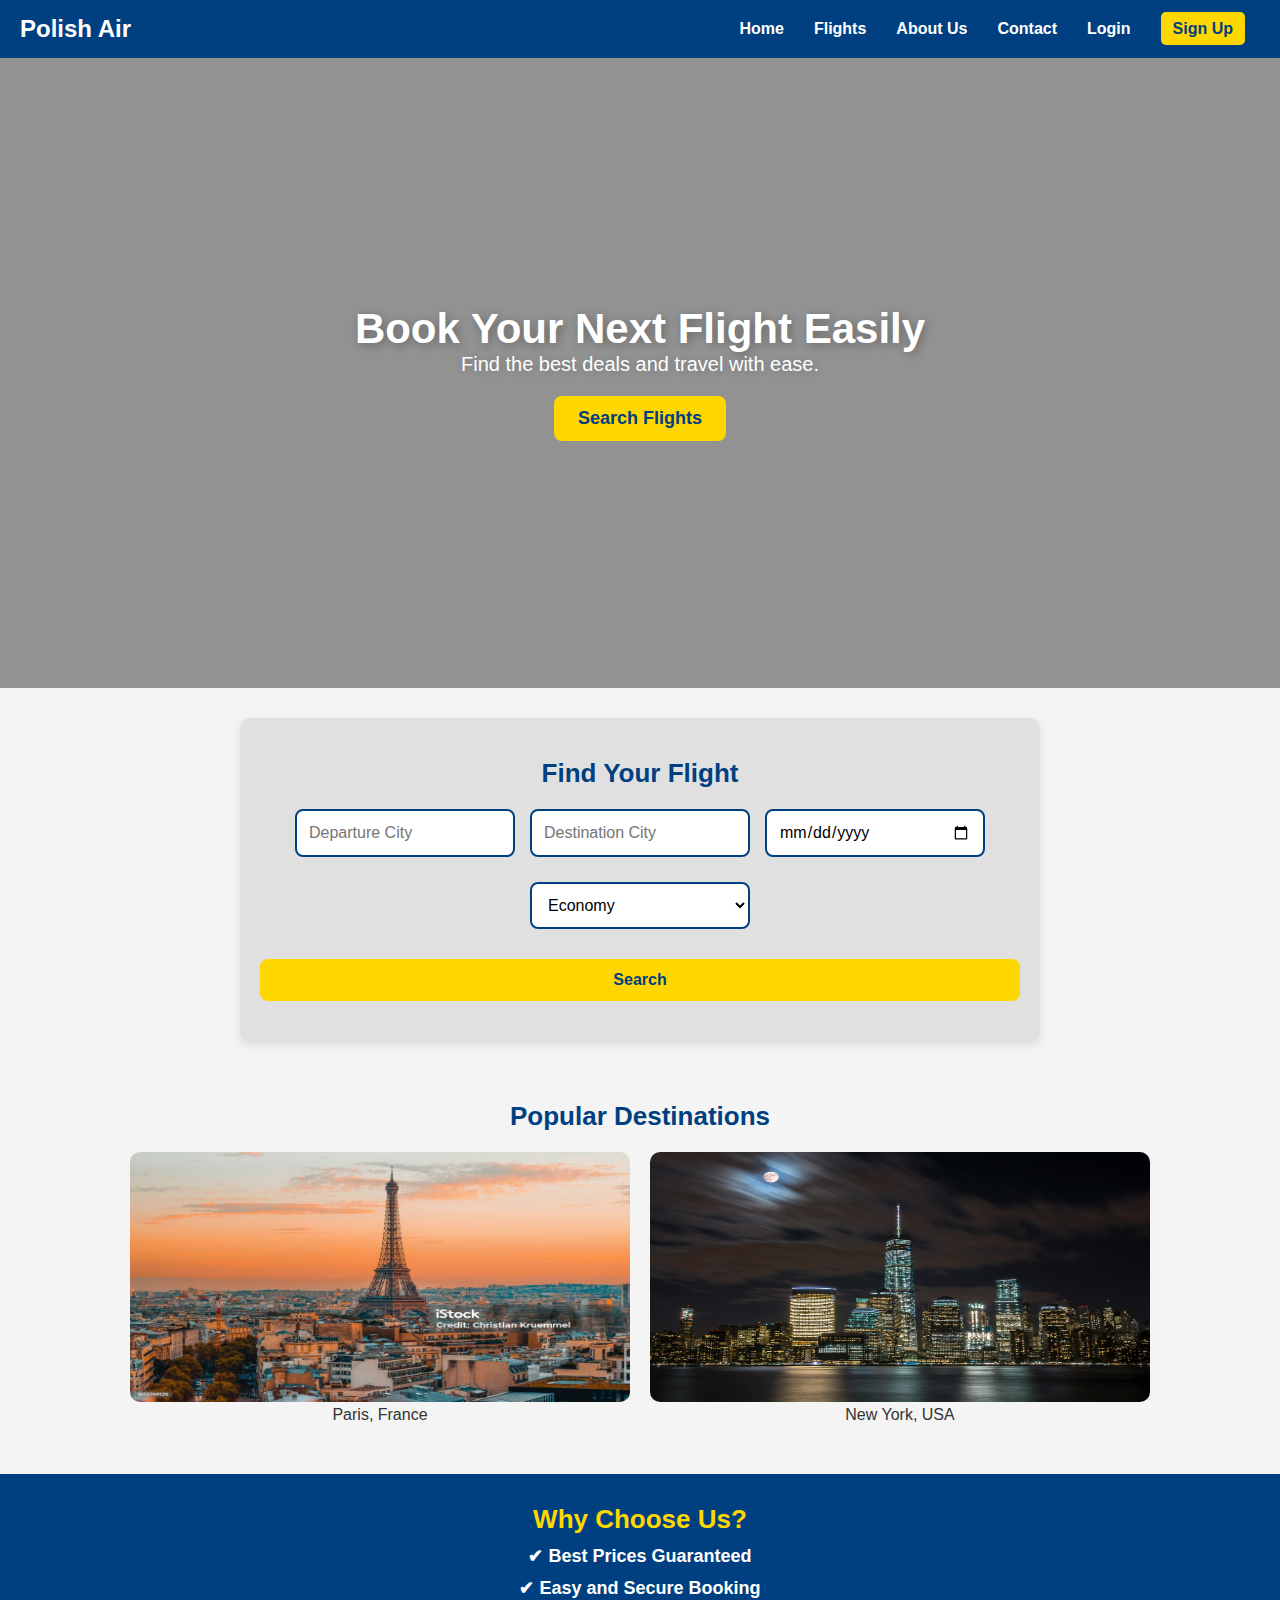
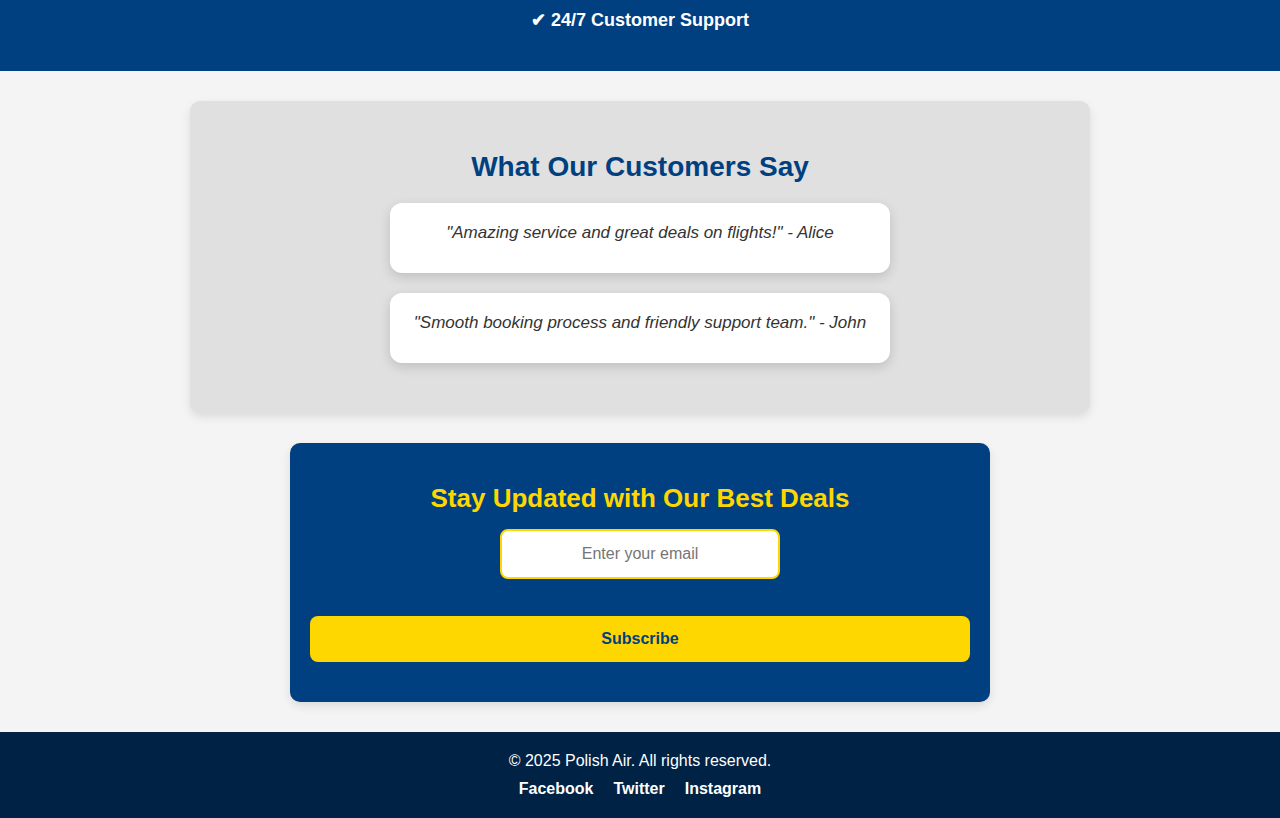
<file: index.html>
<!DOCTYPE html>
<html lang="en">
<head>
    <meta charset="UTF-8">
    <meta name="viewport" content="width=device-width, initial-scale=1.0">
    <title>Airline Booking</title>
    <link rel="stylesheet" href="style.css">
</head>
<body>

    <!-- Navigation Bar -->
    <header>
        <nav>
            <div class="logo">Polish Air</div>
            <ul class="nav-links">
                <li><a href="index.html">Home</a></li>
                <li><a href="#">Flights</a></li>
                <li><a href="#">About Us</a></li>
                <li><a href="contact.html" class="active">Contact</a></li>
                <li><a href="#">Login</a></li>
                <li><a href="register.html" class="btn">Sign Up</a></li>
            </ul>
        </nav>
    </header>
    
    <!-- Hero Section -->
    <section class="hero">
        <h1>Book Your Next Flight Easily</h1>
        <p>Find the best deals and travel with ease.</p>
        <a href="#flights" class="btn">Search Flights</a>
    </section>
    
    <!-- Flight Search Form -->
    <section id="flights" class="search-section">
        <h2>Find Your Flight</h2>
        <form action="#" method="GET">
            <input type="text" placeholder="Departure City" required>
            <input type="text" placeholder="Destination City" required>
            <input type="date" required>
            <select required>
                <option value="economy">Economy</option>
                <option value="business">Business</option>
                <option value="first">First Class</option>
            </select>
            <button type="submit" class="btn">Search</button>
        </form>
    </section>
    
    <!-- Featured Destinations -->
    <section class="featured-destinations">
        <h2>Popular Destinations</h2>
        <div class="destinations">
            <div class="destination">
                <img src="images/paris.jpg" alt="Paris">
                <p>Paris, France</p>
            </div>
            <div class="destination">
                <img src="images/newyork.jpg" alt="New York">
                <p>New York, USA</p>
            </div>
        </div>
    </section>
    
    <!-- Why Choose Us Section -->
    <section class="why-choose-us">
        <h2>Why Choose Us?</h2>
        <ul>
            <li>✔ Best Prices Guaranteed</li>
            <li>✔ Easy and Secure Booking</li>
            <li>✔ 24/7 Customer Support</li>
        </ul>
    </section>
    
    <!-- Customer Reviews -->
    <section class="customer-reviews">
        <h2>What Our Customers Say</h2>
        <div class="review">
            <p>"Amazing service and great deals on flights!" - Alice</p>
        </div>
        <div class="review">
            <p>"Smooth booking process and friendly support team." - John</p>
        </div>
    </section>
    
    <!-- Newsletter Signup -->
    <section class="newsletter">
        <h2>Stay Updated with Our Best Deals</h2>
        <form>
            <input type="email" placeholder="Enter your email" required>
            <button type="submit" class="btn">Subscribe</button>
        </form>
    </section>
    
    <!-- Footer -->
    <footer>
        <div class="footer-content">
            <p>&copy; 2025 Polish Air. All rights reserved.</p>
            <ul class="social-links">
                <li><a href="#">Facebook</a></li>
                <li><a href="#">Twitter</a></li>
                <li><a href="#">Instagram</a></li>
            </ul>
        </div>
    </footer>

</body>
</html>
</file>
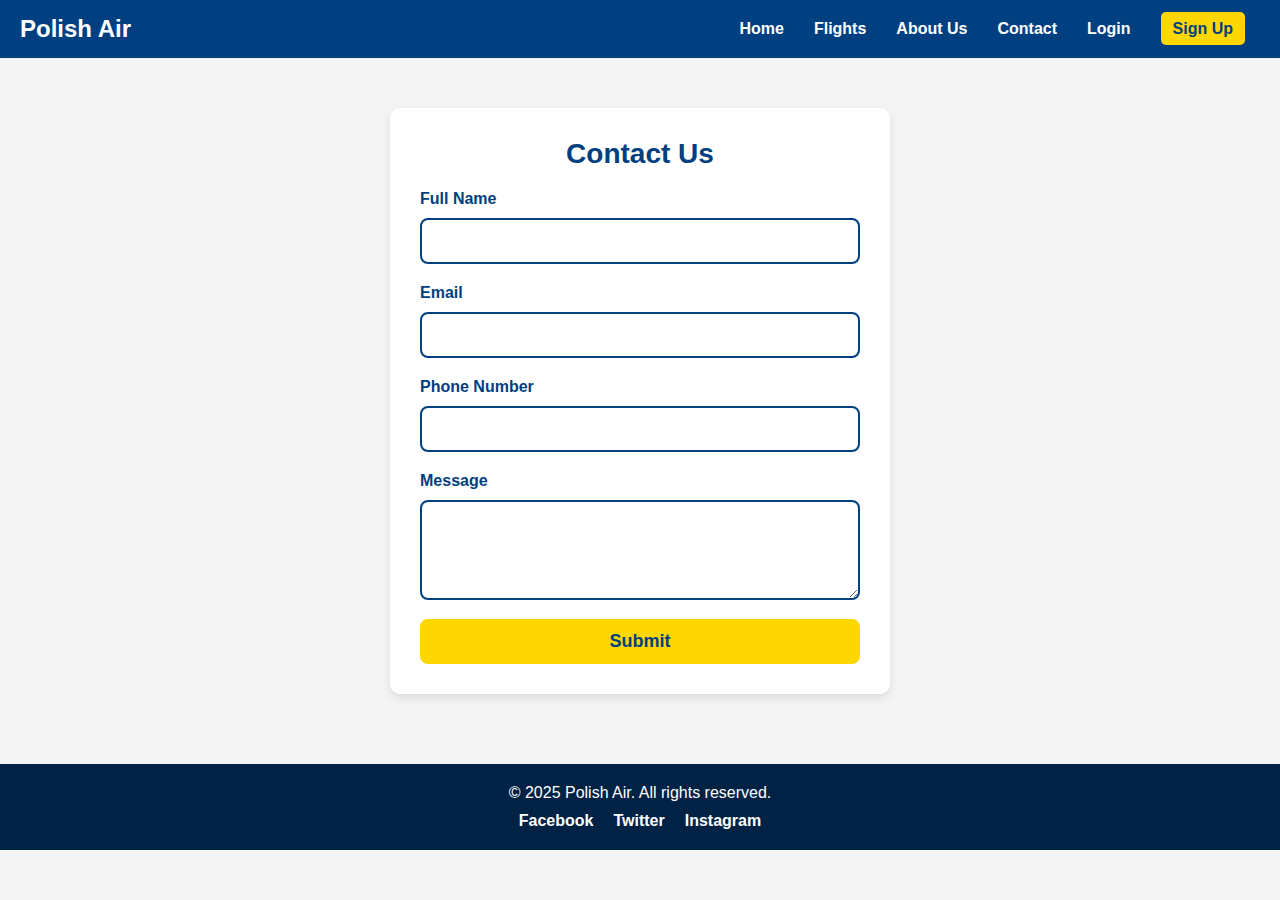
<file: contact.html>
<!DOCTYPE html>
<html lang="en">
<head>
    <meta charset="UTF-8">
    <meta name="viewport" content="width=device-width, initial-scale=1.0">
    <link rel="stylesheet" href="style.css">
    <title>Contact Us</title>
</head>
<body>

    <!-- Navigation Bar -->
    <header>
        <nav>
            <div class="logo">Polish Air</div>
            <ul class="nav-links">
                <li><a href="index.html">Home</a></li>
                <li><a href="#">Flights</a></li>
                <li><a href="#">About Us</a></li>
                <li><a href="contact.html" class="active">Contact</a></li>
                <li><a href="#">Login</a></li>
                <li><a href="register.html" class="btn">Sign Up</a></li>
            </ul>
        </nav>
    </header>

    <!-- Contact Section -->
    <section class="contact-section">
        <div class="container">
            <h2>Contact Us</h2>
            <form action="#" method="POST">
                <label for="name">Full Name</label>
                <input type="text" id="name" name="name" required>
                
                <label for="email">Email</label>
                <input type="email" id="email" name="email" required>
                
                <label for="phone">Phone Number</label>
                <input type="tel" id="phone" name="phone" required>
                
                <label for="message">Message</label>
                <textarea id="message" name="message" rows="4" required></textarea>
                
                <button type="submit">Submit</button>
            </form>
        </div>
    </section>

    <!-- Footer -->
    <footer>
        <div class="footer-content">
            <p>&copy; 2025 Polish Air. All rights reserved.</p>
            <ul class="social-links">
                <li><a href="#">Facebook</a></li>
                <li><a href="#">Twitter</a></li>
                <li><a href="#">Instagram</a></li>
            </ul>
        </div>
    </footer>

</body>
</html>
</file>
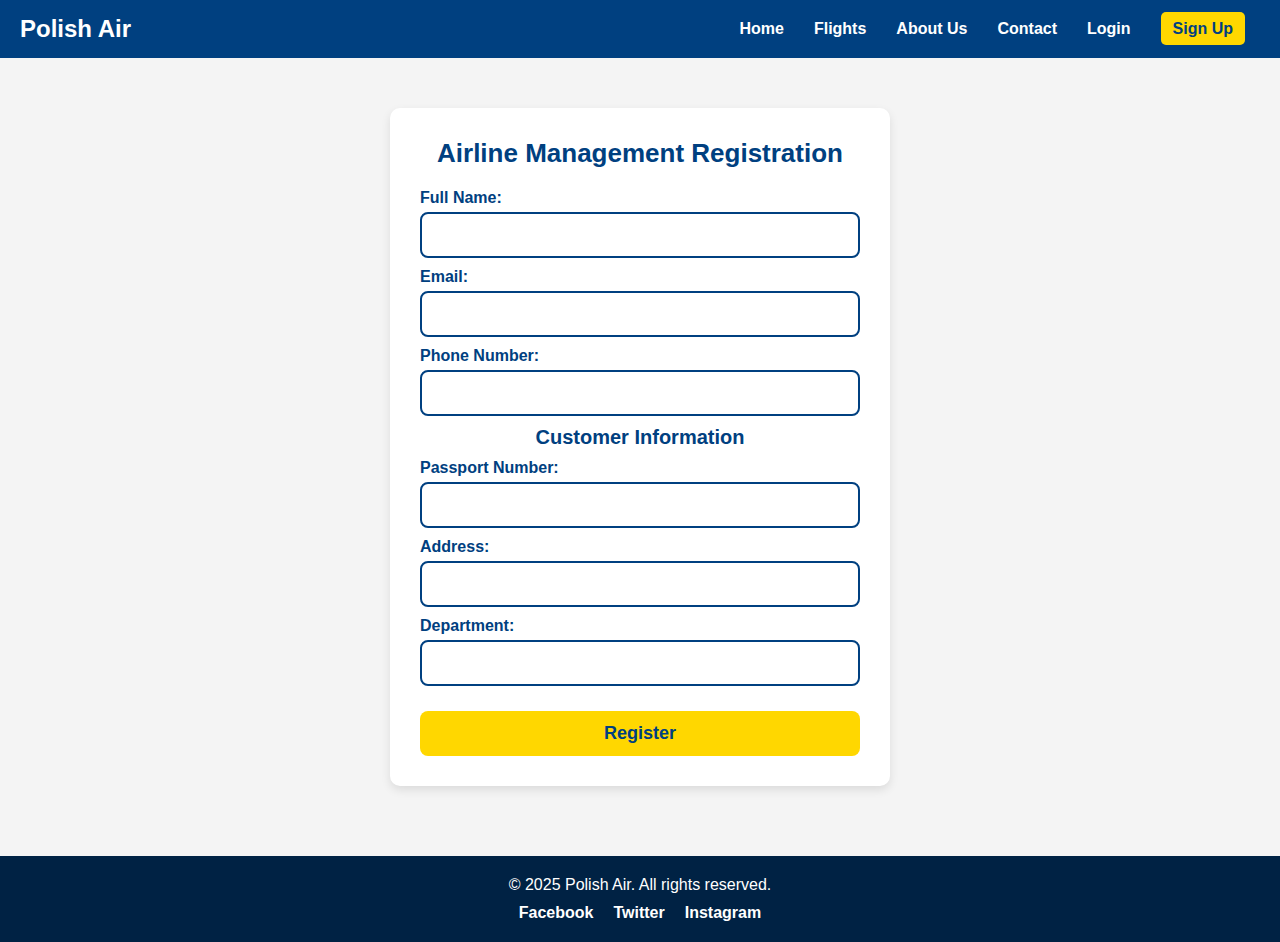
<file: register.html>
<!DOCTYPE html>
<html lang="en">
<head>
    <meta charset="UTF-8">
    <meta name="viewport" content="width=device-width, initial-scale=1.0">
    <title>Airline Management Registration</title>
    <link rel="stylesheet" href="style.css">
</head>
<body>

    <!-- Navigation Bar -->
    <header>
        <nav>
            <div class="logo">Polish Air</div>
            <ul class="nav-links">
                <li><a href="index.html">Home</a></li>
                <li><a href="#">Flights</a></li>
                <li><a href="#">About Us</a></li>
                <li><a href="contact.html" class="active">Contact</a></li>
                <li><a href="#">Login</a></li>
                <li><a href="register.html" class="btn">Sign Up</a></li>
            </ul>
        </nav>
    </header>

    <!-- Registration Section -->
    <section class="registration-section">
        <div class="container">
            <h2>Airline Management Registration</h2>
            <form action="process_registration.php" method="POST">
                
                <label for="full_name">Full Name:</label>
                <input type="text" id="full_name" name="full_name" required>

                <label for="email">Email:</label>
                <input type="email" id="email" name="email" required>

                <label for="phone">Phone Number:</label>
                <input type="text" id="phone" name="phone" required>

                <!-- Customer Information -->
                <div id="customer_fields">
                    <h3>Customer Information</h3>
                    <label for="passport_number">Passport Number:</label>
                    <input type="text" id="passport_number" name="passport_number">

                    <label for="address">Address:</label>
                    <input type="text" id="address" name="address">
                </div>

                <label for="department">Department:</label>
                <input type="text" id="department" name="department">

                <button type="submit">Register</button>
            </form>
        </div>
    </section>

    <!-- Footer -->
    <footer>
        <div class="footer-content">
            <p>&copy; 2025 Polish Air. All rights reserved.</p>
            <ul class="social-links">
                <li><a href="#">Facebook</a></li>
                <li><a href="#">Twitter</a></li>
                <li><a href="#">Instagram</a></li>
            </ul>
        </div>
    </footer>

</body>
</html>
</file>
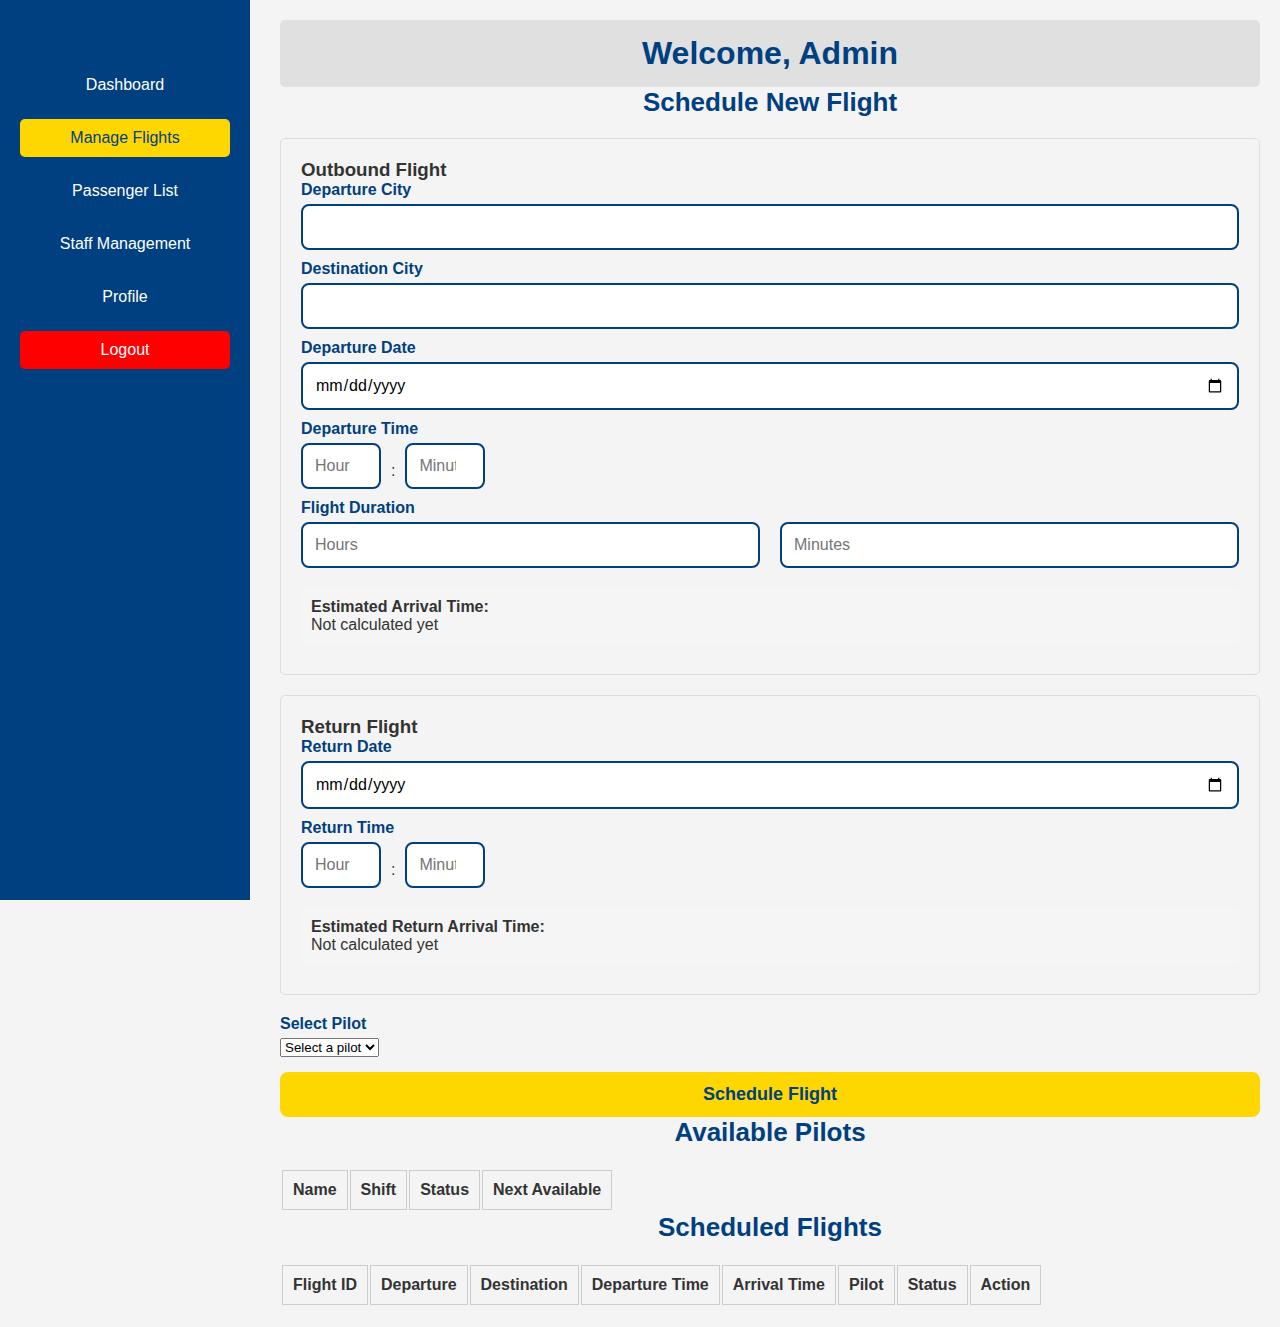
<file: staffdashboard/manageflights.html>
<!DOCTYPE html>
<html lang="en">
<head>
    <meta charset="UTF-8">
    <meta name="viewport" content="width=device-width, initial-scale=1.0">
    <title>Flight Management | Airline Dashboard</title>
    <link rel="stylesheet" href="../style.css">
    <link rel="stylesheet" href="staff.css">
    <style>
        .time-input-group {
            display: flex;
            gap: 10px;
            align-items: center;
        }
        .time-input-group input[type="number"] {
            width: 80px;
        }
        .flight-section {
            border: 1px solid #ddd;
            padding: 20px;
            margin-bottom: 20px;
            border-radius: 5px;
        }
        .flight-section h3 {
            margin-top: 0;
            color: #333;
        }
        .estimated-time {
            background-color: #f5f5f5;
            padding: 10px;
            margin: 10px 0;
            border-radius: 4px;
        }
        .duration-group {
            display: flex;
            gap: 20px;
            align-items: center;
        }
        .duration-group .form-group {
            flex: 1;
        }
    </style>
</head>
<body>

    <!-- Sidebar Navigation -->
    <div class="sidebar">
        <h2>Staff Dashboard</h2>
        <ul>
            <li><a href="staff.html">Dashboard</a></li>
            <li><a href="manageflights.html" class="active">Manage Flights</a></li>
            <li><a href="#">Passenger List</a></li>
            <li><a href="staffm.html">Staff Management</a></li>
            <li><a href="staffprofile.html">Profile</a></li>
            <li><a href="#" class="logout">Logout</a></li>
        </ul> 
    </div>

    <!-- Main Content -->
    <div class="main-content">
        <header>
            <h1>Flight Management</h1>
        </header>

        <!-- Add New Flight Section -->
        <section class="flight-management">
            <h2>Schedule New Flight</h2>
            <form id="addFlightForm">
                <!-- Outbound Flight Section -->
                <div class="flight-section">
                    <h3>Outbound Flight</h3>
                    <div class="form-group">
                        <label for="departureCity">Departure City</label>
                        <input type="text" id="departureCity" required>
                    </div>

                    <div class="form-group">
                        <label for="destinationCity">Destination City</label>
                        <input type="text" id="destinationCity" required>
                    </div>

                    <div class="form-group">
                        <label for="departureDate">Departure Date</label>
                        <input type="date" id="departureDate" required 
                               min="2024-01-01" 
                               max="2025-12-31">
                    </div>

                    <div class="form-group">
                        <label for="departureTime">Departure Time</label>
                        <div class="time-input-group">
                            <input type="number" id="departureHour" required 
                                   min="0" max="23" placeholder="Hour"
                                   oninput="this.value = this.value.replace(/[^0-9]/g, '').slice(0, 2)">
                            <span>:</span>
                            <input type="number" id="departureMinute" required 
                                   min="0" max="59" placeholder="Minute"
                                   oninput="this.value = this.value.replace(/[^0-9]/g, '').slice(0, 2)">
                        </div>
                    </div>

                    <div class="form-group">
                        <label>Flight Duration</label>
                        <div class="duration-group">
                            <div class="form-group">
                                <input type="number" id="durationHour" required 
                                       min="0" max="24" placeholder="Hours"
                                       oninput="this.value = this.value.replace(/[^0-9]/g, '').slice(0, 2)">
                            </div>
                            <div class="form-group">
                                <input type="number" id="durationMinute" required 
                                       min="0" max="59" placeholder="Minutes"
                                       oninput="this.value = this.value.replace(/[^0-9]/g, '').slice(0, 2)">
                            </div>
                        </div>
                    </div>

                    <div class="estimated-time">
                        <strong>Estimated Arrival Time:</strong>
                        <div id="estimatedArrivalTime">Not calculated yet</div>
                    </div>
                </div>

                <!-- Return Flight Section -->
                <div class="flight-section">
                    <h3>Return Flight</h3>
                    <div class="form-group">
                        <label for="returnDate">Return Date</label>
                        <input type="date" id="returnDate" required 
                               min="2024-01-01" 
                               max="2025-12-31">
                    </div>

                    <div class="form-group">
                        <label for="returnTime">Return Time</label>
                        <div class="time-input-group">
                            <input type="number" id="returnHour" required 
                                   min="0" max="23" placeholder="Hour"
                                   oninput="this.value = this.value.replace(/[^0-9]/g, '').slice(0, 2)">
                            <span>:</span>
                            <input type="number" id="returnMinute" required 
                                   min="0" max="59" placeholder="Minute"
                                   oninput="this.value = this.value.replace(/[^0-9]/g, '').slice(0, 2)">
                        </div>
                    </div>

                    <div class="estimated-time">
                        <strong>Estimated Return Arrival Time:</strong>
                        <div id="estimatedReturnArrivalTime">Not calculated yet</div>
                    </div>
                </div>

                <div class="form-group">
                    <label for="pilotSelect">Select Pilot</label>
                    <select id="pilotSelect" required>
                        <option value="">Select a pilot</option>
                        <!-- Pilots will be populated here -->
                    </select>
                </div>

                <button type="submit">Schedule Flight</button>
            </form>

            <!-- Available Pilots Section -->
            <h2>Available Pilots</h2>
            <table id="availablePilotsTable">
                <thead>
                    <tr>
                        <th>Name</th>
                        <th>Shift</th>
                        <th>Status</th>
                        <th>Next Available</th>
                    </tr>
                </thead>
                <tbody>
                    <!-- Available pilots will be listed here -->
                </tbody>
            </table>

            <!-- Scheduled Flights Section -->
            <h2>Scheduled Flights</h2>
            <table id="scheduledFlightsTable">
                <thead>
                    <tr>
                        <th>Flight ID</th>
                        <th>Departure</th>
                        <th>Destination</th>
                        <th>Departure Time</th>
                        <th>Arrival Time</th>
                        <th>Pilot</th>
                        <th>Status</th>
                        <th>Action</th>
                    </tr>
                </thead>
                <tbody>
                    <!-- Scheduled flights will be listed here -->
                </tbody>
            </table>
        </section>
    </div>

    <script src="../staffdashboard/js/auth.js"></script>
    <script src="../staffdashboard/js/manageflights.js"></script>

</body>
</html>
</file>
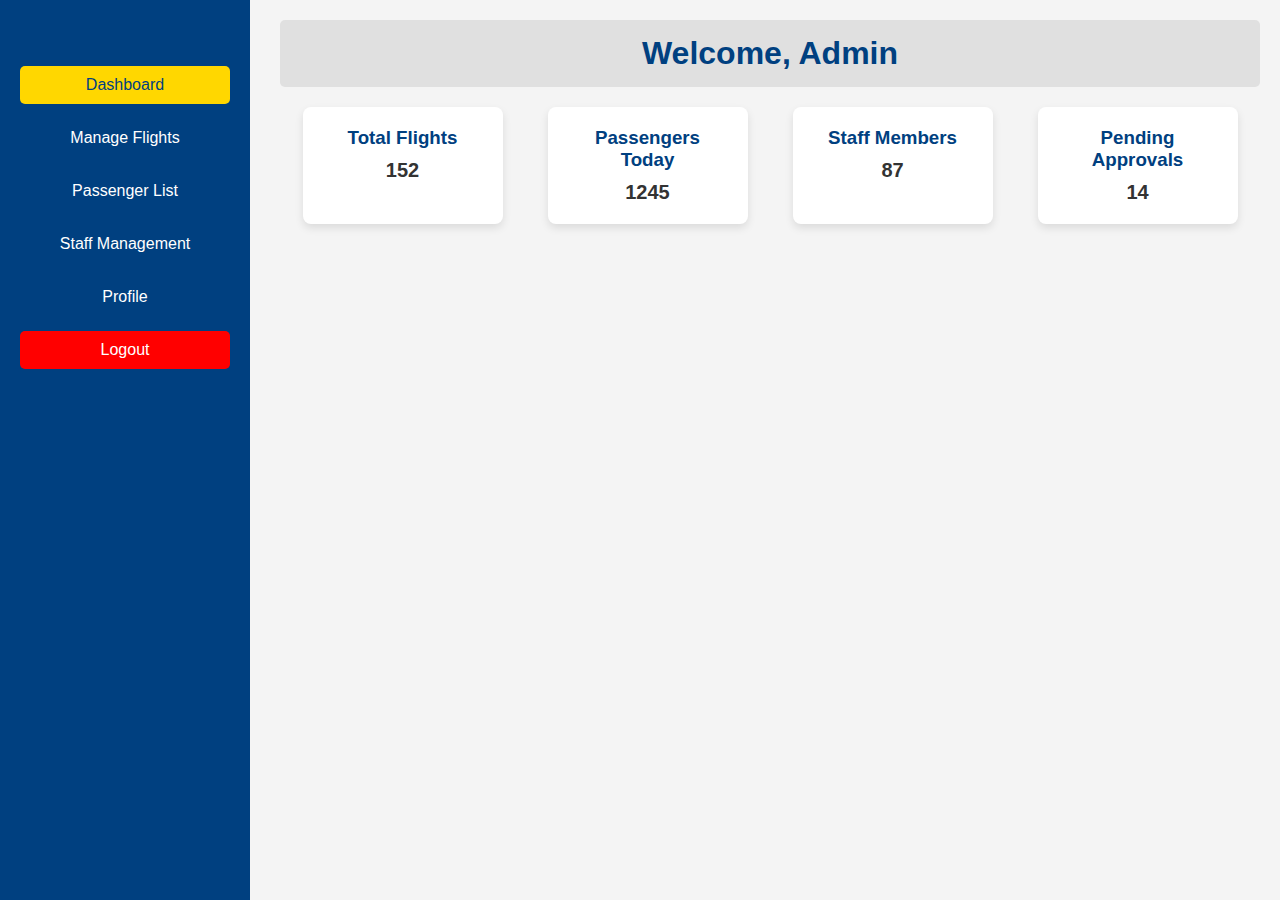
<file: staffdashboard/staff.html>
<!DOCTYPE html>
<html lang="en">
<head>
    <meta charset="UTF-8">
    <meta name="viewport" content="width=device-width, initial-scale=1.0">
    <title>Staff Dashboard | Airline Management</title>
    <link rel="stylesheet" href="../style.css"> <!-- Main Styles -->
    <link rel="stylesheet" href="staff.css"> <!-- Dashboard Styles -->
</head>
<body>

    <!-- Sidebar Navigation -->
    <div class="sidebar">
        <h2>Staff Dashboard</h2>
        <ul>
            <li><a href="staff.html" class="active">Dashboard</a></li>
            <li><a href="manageflights.html">Manage Flights</a></li>
            <li><a href="#">Passenger List</a></li>
            <li><a href="staffm.html">Staff Management</a></li>
            <li><a href="staffprofile.html">Profile</a></li>
            <li><a href="#" class="logout">Logout</a></li>
        </ul>
    </div>

    <!-- Main Content Area -->
    <div class="main-content">
        <header>
            <h1>Welcome, Staff Member</h1>
        </header>
        
        <section class="dashboard-cards">
            <div class="card">
                <h3>Total Flights</h3>
                <p>152</p>
            </div>
            <div class="card">
                <h3>Passengers Today</h3>
                <p>1,245</p>
            </div>
            <div class="card">
                <h3>Staff Members</h3>
                <p>87</p>
            </div>
            <div class="card">
                <h3>Pending Approvals</h3>
                <p>14</p>
            </div>
        </section>
    </div>

    <script src="../staffdashboard/js/staffdashboard.js"></script>
    <script src="../staffdashboard/js/auth.js"></script>

</body>
</html>
</file>
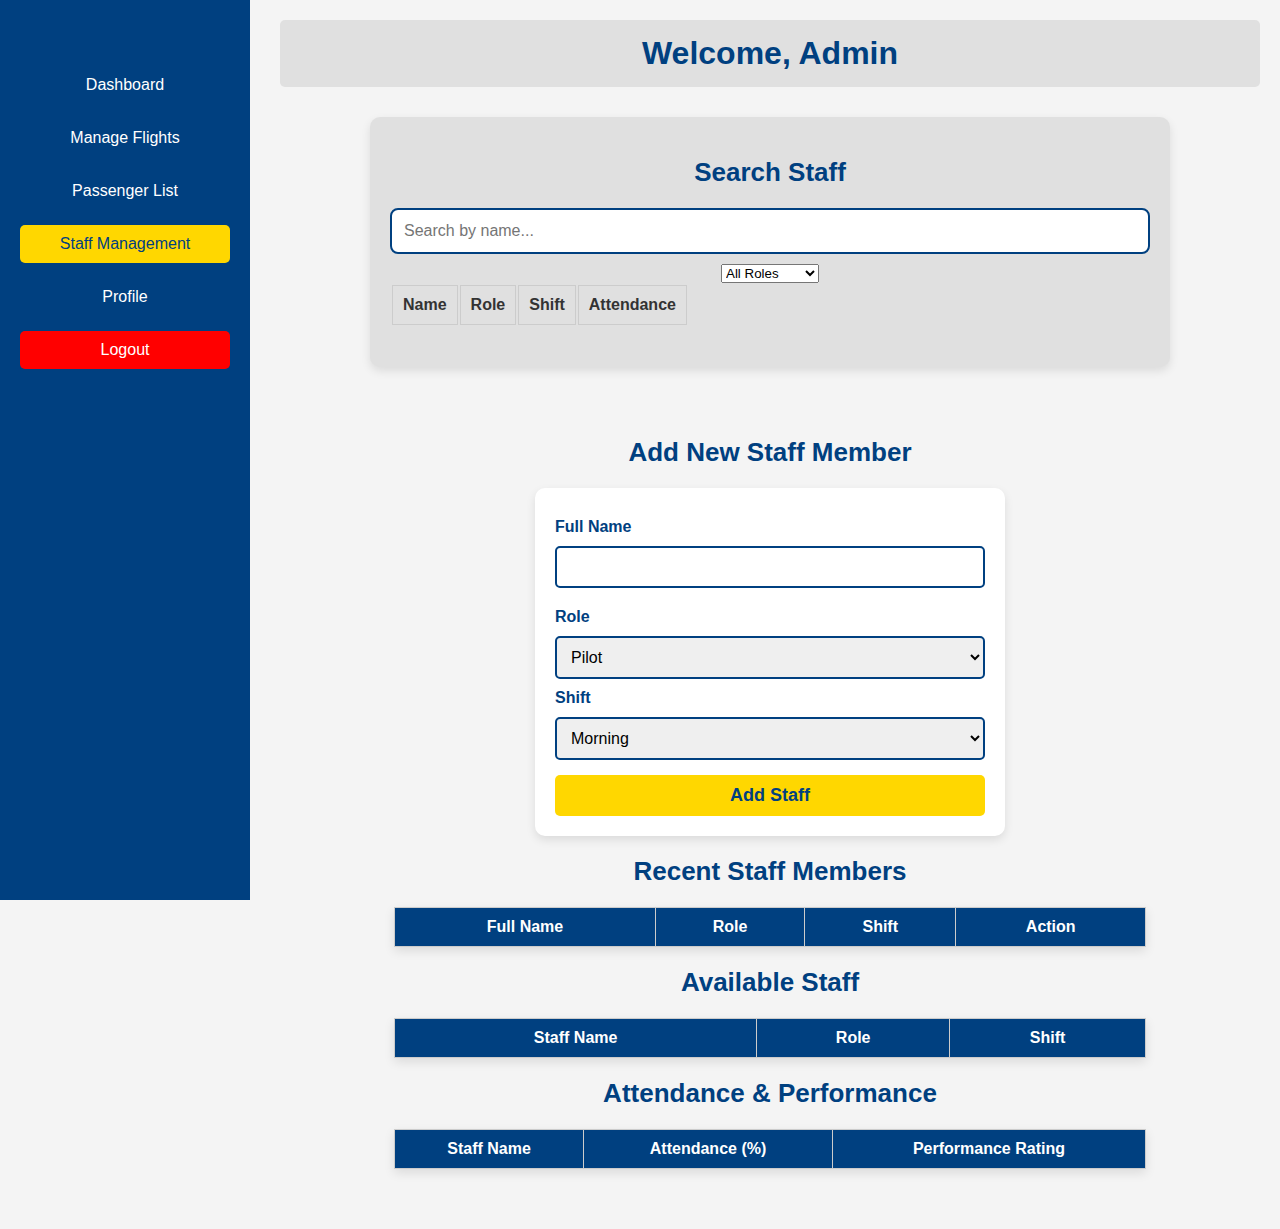
<file: staffdashboard/staffm.html>
<!DOCTYPE html>
<html lang="en">
<head>
    <meta charset="UTF-8">
    <meta name="viewport" content="width=device-width, initial-scale=1.0">
    <title>Staff & Crew Management | Airline Dashboard</title>
    <link rel="stylesheet" href="../style.css">
    <link rel="stylesheet" href="staff.css">
</head>
<body>

    <!-- Sidebar Navigation -->
    <div class="sidebar">
        <h2>Staff Dashboard</h2>
        <ul>
            <li><a href="staff.html">Dashboard</a></li>
            <li><a href="manageflights.html">Manage Flights</a></li>
            <li><a href="#">Passenger List</a></li>
            <li><a href="staffm.html" class="active">Staff Management</a></li>
            <li><a href="staffprofile.html">Profile</a></li>
            <li><a href="#" class="logout">Logout</a></li>
        </ul> 
    </div>

    <!-- Main Content -->
    <div class="main-content">
        <header>
            <h1>Staff & Crew Management</h1>
        </header>

        <!-- Search Section -->
        <section class="search-section">
            <h2>Search Staff</h2>
            <div class="search-container">
                <input type="text" id="staffSearch" placeholder="Search by name...">
                <select id="roleFilter">
                    <option value="all">All Roles</option>
                    <option value="Pilot">Pilot</option>
                    <option value="Cabin Crew">Cabin Crew</option>
                    <option value="Ground Staff">Ground Staff</option>
                    <option value="Technician">Technician</option>
                </select>
            </div>
            <table id="searchResults">
                <thead>
                    <tr>
                        <th>Name</th>
                        <th>Role</th>
                        <th>Shift</th>
                        <th>Attendance</th>
                    </tr>
                </thead>
                <tbody>
                    <!-- Search results will be displayed here -->
                </tbody>
            </table>
        </section>

        <!-- Add New Staff Member -->
        <section class="staff-management">
            <h2>Add New Staff Member</h2>
            <form id="addStaffForm">
                <label for="staffName">Full Name</label>
                <input type="text" id="staffName" required>

                <label for="staffRole">Role</label>
                <select id="staffRole" required>
                    <option value="Pilot">Pilot</option>
                    <option value="Cabin Crew">Cabin Crew</option>
                    <option value="Ground Staff">Ground Staff</option>
                    <option value="Technician">Technician</option>
                </select>

                <label for="staffShift">Shift</label>
                <select id="staffShift" required>
                    <option value="Morning">Morning</option>
                    <option value="Afternoon">Afternoon</option>
                    <option value="Night">Night</option>
                </select>

                <button type="submit">Add Staff</button>
            </form>

            <!-- Staff List Table -->
            <h2>Recent Staff Members</h2>
            <table id="staffTable">
                <thead>
                    <tr>
                        <th>Full Name</th>
                        <th>Role</th>
                        <th>Shift</th>
                        <th>Action</th>
                    </tr>
                </thead>
                <tbody>
                    <!-- New Staff Members will be added here -->
                </tbody>
            </table>

            <!-- Available Staff Section -->
            <h2>Available Staff</h2>
            <table id="availableStaffTable">
                <thead>
                    <tr>
                        <th>Staff Name</th>
                        <th>Role</th>
                        <th>Shift</th>
                    </tr>
                </thead>
                <tbody>
                    <!-- Available Staff Members will be listed here -->
                </tbody>
            </table>

            <!-- Attendance & Performance Section -->
            <h2>Attendance & Performance</h2>
            <table id="attendanceTable">
                <thead>
                    <tr>
                        <th>Staff Name</th>
                        <th>Attendance (%)</th>
                        <th>Performance Rating</th>
                    </tr>
                </thead>
                <tbody>
                    <!-- Attendance Data Added Dynamically -->
                </tbody>
            </table>
        </section>
    </div>

    <script src="../staffdashboard/js/auth.js"></script>
    <script src="../staffdashboard/js/staffm.js"></script>

</body>
</html>
</file>
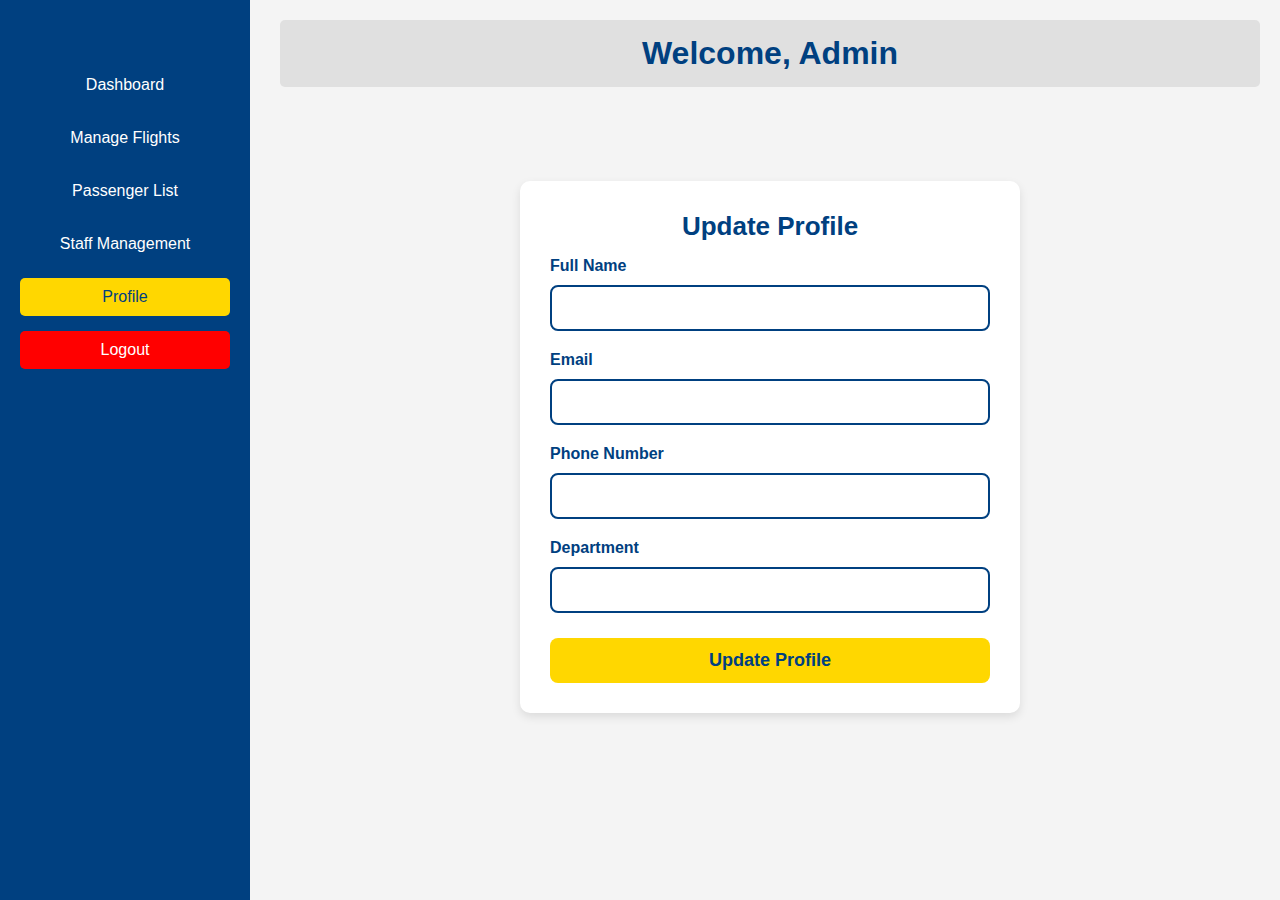
<file: staffdashboard/staffprofile.html>
<!DOCTYPE html>
<html lang="en">
<head>
    <meta charset="UTF-8">
    <meta name="viewport" content="width=device-width, initial-scale=1.0">
    <title>Staff Profile | Airline Dashboard</title>
    <link rel="stylesheet" href="../style.css">
    <link rel="stylesheet" href="staff.css">
</head>
<body>

    <!-- Sidebar Navigation -->
    <div class="sidebar">
        <h2>Staff Dashboard</h2>
        <ul>
            <li><a href="staff.html">Dashboard</a></li>
            <li><a href="manageflights.html">Manage Flights</a></li>
            <li><a href="#">Passenger List</a></li>
            <li><a href="staffm.html">Staff Management</a></li>
            <li><a href="staffprofile.html" class="active">Profile</a></li>
            <li><a href="#" class="logout">Logout</a></li>
        </ul> 
    </div>

    <!-- Main Content -->
    <div class="main-content">
        <header>
            <h1>Staff Profile</h1>
        </header>

        <section class="profile-section">
            <div class="profile-container">
                <h2>Update Profile</h2>
                <form id="profileForm">
                    <label for="fullName">Full Name</label>
                    <input type="text" id="fullName" required>

                    <label for="email">Email</label>
                    <input type="email" id="email" required>

                    <label for="phone">Phone Number</label>
                    <input type="tel" id="phone" required>

                    <label for="department">Department</label>
                    <input type="text" id="department" required>

                    <button type="submit">Update Profile</button>
                </form>
            </div>
        </section>
    </div>

    <script src="../staffdashboard/js/auth.js"></script>
    <script src="../staffdashboard/js/staffprofile.js"></script>

</body>
</html>
</file>
<file: style.css>
/* General Styles */
* {
    margin: 0;
    padding: 0;
    box-sizing: border-box;
    font-family: Arial, sans-serif;
}

body {
    background-color: #F4F4F4;
    color: #333;
}

/* Navigation Bar */
header {
    background: #004080;
    padding: 15px 20px;
    color: white;
}

nav {
    display: flex;
    justify-content: space-between;
    align-items: center;
}

.logo {
    font-size: 24px;
    font-weight: bold;
}

.nav-links {
    list-style: none;
    display: flex;
}

.nav-links li {
    margin: 0 15px;
}

.nav-links a {
    color: white;
    text-decoration: none;
    font-weight: bold;
}

.nav-links .btn {
    background: #FFD700;
    padding: 8px 12px;
    border-radius: 5px;
    color: #004080;
}

/* Hero Section */
.hero {
    position: relative;
    background: url('') no-repeat center center/cover;
    height: 70vh;
    display: flex;
    flex-direction: column;
    justify-content: center;
    align-items: center;
    text-align: center;
    color: white;
    padding: 20px;
}


.hero::before {
    content: "";
    position: absolute;
    top: 0;
    left: 0;
    width: 100%;
    height: 100%;
    background: rgba(0, 0, 0, 0.4); 
}

/* Hero Content */
.hero h1 {
    font-size: 42px;
    font-weight: bold;
    text-shadow: 2px 2px 10px rgba(0, 0, 0, 0.3);
    z-index: 2;
}

.hero p {
    font-size: 20px;
    margin-bottom: 20px;
    text-shadow: 1px 1px 8px rgba(0, 0, 0, 0.2);
    z-index: 2;
}


.hero .btn {
    background: #FFD700; /* Gold */
    padding: 12px 24px;
    color: #004080;
    font-weight: bold;
    font-size: 18px;
    text-decoration: none;
    border-radius: 8px;
    transition: 0.3s ease;
    z-index: 2;
}

.hero .btn:hover {
    background: #FFC000; 
    transform: scale(1.05);
}


/* Flight Search Section */
.search-section {
    background: #E0E0E0;
    padding: 40px 20px;
    text-align: center;
    border-radius: 10px; 
    box-shadow: 0 4px 10px rgba(0, 0, 0, 0.1); 
    max-width: 800px;
    margin: 30px auto; 
}

/* Section Heading */
.search-section h2 {
    color: #004080;
    margin-bottom: 20px;
    font-size: 26px;
    font-weight: bold;
}

/* Form Styling */
.search-section form {
    display: flex;
    flex-wrap: wrap;
    justify-content: center;
    gap: 15px;
}

/* Input Fields */
.search-section form input,
.search-section form select {
    padding: 12px;
    width: 220px; 
    border: 2px solid #004080;
    border-radius: 8px;
    font-size: 16px;
    background: white;
    transition: 0.3s ease-in-out;
}

/* Input Fields Focus Effect */
.search-section form input:focus,
.search-section form select:focus {
    border-color: #FFD700;
    outline: none;
    box-shadow: 0 0 8px rgba(255, 215, 0, 0.5);
}

/* Search Button */
.search-section .btn {
    background: #FFD700;
    padding: 12px 18px;
    font-size: 16px;
    font-weight: bold;
    color: #004080;
    border-radius: 8px;
    border: none;
    cursor: pointer;
    transition: 0.3s ease-in-out;
}


.search-section .btn:hover {
    background: #FFC000;
    transform: scale(1.05);
}

/* Featured Destinations */
.featured-destinations {
    padding: 30px;
    text-align: center;
}

.destinations {
    display: flex;
    justify-content: center;
    gap: 20px;
}

.destination img {
    width: 500px;
    height: 250px;
    border-radius: 10px;
}

/* Why Choose Us Section */
.why-choose-us {
    background: #004080; 
    color: white;
    text-align: center;
    padding: 30px;
    margin-top: 20px;
}

.why-choose-us h2 {
    color: #FFD700;
    margin-bottom: 10px;
}

.why-choose-us ul {
    list-style: none;
    padding: 0;
}

.why-choose-us li {
    font-size: 18px;
    margin: 10px 0;
    font-weight: bold;
}

/* Customer Reviews Section */
.customer-reviews {
    background: #E0E0E0; 
    text-align: center;
    padding: 50px 20px;
    border-radius: 10px;
    box-shadow: 0 4px 10px rgba(0, 0, 0, 0.1);
    max-width: 900px;
    margin: 30px auto;
    display: flex;
    flex-direction: column;
    align-items: center; 
}

/* Section Heading */
.customer-reviews h2 {
    color: #004080;
    font-size: 28px;
    font-weight: bold;
    margin-bottom: 20px;
}


.reviews-container {
    display: flex;
    flex-direction: column;
    align-items: center; 
    justify-content: center;
    gap: 30px; 
    width: 100%;
    padding-top: 10px;
}


.review {
    background: white;
    padding: 20px;
    width: 60%; 
    min-width: 280px;
    max-width: 500px;
    border-radius: 12px;
    box-shadow: 0 4px 12px rgba(0, 0, 0, 0.15);
    transition: transform 0.3s ease-in-out, box-shadow 0.3s ease-in-out;
}


.review:not(:last-child) {
    margin-bottom: 20px;
}


.review:hover {
    transform: scale(1.05);
    box-shadow: 0 6px 16px rgba(0, 0, 0, 0.2);
}


.review p {
    font-size: 17px;
    font-style: italic;
    color: #333;
    margin-bottom: 10px;
}


.review span {
    display: block;
    font-size: 15px;
    font-weight: bold;
    color: #004080;
    margin-top: 10px;
}

/* Newsletter Signup Section */
.newsletter {
    background: #004080; 
    color: white;
    text-align: center;
    padding: 40px 20px;
    border-radius: 10px;
    box-shadow: 0 4px 10px rgba(0, 0, 0, 0.1);
    max-width: 700px;
    margin: 30px auto;
}


.newsletter h2 {
    color: #FFD700; 
    font-size: 26px;
    font-weight: bold;
    margin-bottom: 15px;
}


.newsletter form {
    display: flex;
    flex-wrap: wrap;
    justify-content: center;
    gap: 12px;
    margin-top: 15px;
}


.newsletter input {
    padding: 14px;
    width: 280px;
    border: 2px solid #FFD700;
    border-radius: 8px;
    font-size: 16px;
    text-align: center;
    background: white;
    transition: 0.3s ease-in-out;
}
.newsletter input:focus {
    border-color: #FFC000;
    outline: none;
    box-shadow: 0 0 8px rgba(255, 215, 0, 0.5);
}


.newsletter button {
    background: #FFD700;
    padding: 14px 20px;
    font-size: 16px;
    font-weight: bold;
    color: #004080;
    border-radius: 8px;
    border: none;
    cursor: pointer;
    transition: 0.3s ease-in-out;
}

/* Button Hover Effect */
.newsletter button:hover {
    background: #FFC000;
    transform: scale(1.05);
}



/* Footer */
footer {
    background: #002244;
    color: white;
    text-align: center;
    padding: 20px;
    margin-top: 20px;
}

.footer-content {
    display: flex;
    flex-direction: column;
    align-items: center;
}

.social-links {
    list-style: none;
    display: flex;
    margin-top: 10px;
}

.social-links li {
    margin: 0 10px;
}

.social-links a {
    color: white;
    text-decoration: none;
    font-weight: bold;
}





/*      Contact Page   */


.contact-section {
    background: #F4F4F4; 
    padding: 50px 20px;
    text-align: center;
}


.container {
    background: white;
    padding: 30px;
    border-radius: 10px;
    box-shadow: 0 4px 10px rgba(0, 0, 0, 0.1);
    width: 100%;
    max-width: 500px;
    margin: 0 auto; 
}


.contact-section h2 {
    color: #004080; 
    font-size: 28px;
    font-weight: bold;
    margin-bottom: 20px;
}


.contact-section label {
    font-weight: bold;
    display: block;
    text-align: left;
    margin-top: 10px;
    color: #004080;
}


.contact-section input,
.contact-section textarea {
    width: 100%;
    padding: 12px;
    margin-top: 5px;
    border: 2px solid #004080;
    border-radius: 8px;
    font-size: 16px;
    background: white;
    transition: 0.3s ease-in-out;
}


.contact-section input:focus,
.contact-section textarea:focus {
    border-color: #FFD700;
    outline: none;
    box-shadow: 0 0 8px rgba(255, 215, 0, 0.5);
}


.contact-section button {
    width: 100%;
    padding: 12px;
    background: #FFD700;
    border: none;
    color: #004080;
    font-size: 18px;
    font-weight: bold;
    border-radius: 8px;
    cursor: pointer;
    margin-top: 15px;
    transition: 0.3s ease-in-out;
}


.contact-section button:hover {
    background: #FFC000;
    transform: scale(1.05);
}



/* Registration Page Section */
.registration-section {
    background: #F4F4F4; 
    padding: 50px 20px;
    display: flex;
    justify-content: center;
    align-items: center;
    min-height: 80vh; 
}


.container {
    background: white;
    padding: 30px;
    border-radius: 10px;
    box-shadow: 0 4px 10px rgba(0, 0, 0, 0.1);
    width: 100%;
    max-width: 500px;
    text-align: center;
}


h2 {
    color: #004080; 
    text-align: center;
    font-size: 26px;
    margin-bottom: 20px;
}


label {
    font-weight: bold;
    display: block;
    text-align: left;
    color: #004080;
    margin-bottom: 5px;
}


input {
    width: 100%;
    padding: 12px;
    margin-bottom: 10px;
    border: 2px solid #004080;
    border-radius: 8px;
    font-size: 16px;
    background: white;
    transition: 0.3s ease-in-out;
}


input:focus {
    border-color: #FFD700;
    outline: none;
    box-shadow: 0 0 8px rgba(255, 215, 0, 0.5);
}


#customer_fields h3 {
    color: #004080;
    text-align: center;
    font-size: 20px;
    margin-bottom: 10px;
}


button {
    width: 100%;
    padding: 12px;
    background: #FFD700;
    border: none;
    color: #004080;
    font-size: 18px;
    font-weight: bold;
    border-radius: 8px;
    cursor: pointer;
    margin-top: 15px;
    transition: 0.3s ease-in-out;
}


button:hover {
    background: #FFC000;
    transform: scale(1.05);
}
</file>
<file: staffdashboard/staff.css>
/* General Reset */
* {
    margin: 0;
    padding: 0;
    box-sizing: border-box;
    font-family: Arial, sans-serif;
}

/* Sidebar */
.sidebar {
    width: 250px;
    height: 100vh;
    background: #004080; /* Navy Blue */
    color: white;
    position: fixed;
    padding: 20px;
    text-align: center;
}

.sidebar h2 {
    margin-bottom: 20px;
    font-size: 22px;
}

.sidebar ul {
    list-style: none;
    padding: 0;
}

.sidebar ul li {
    margin: 15px 0;
}

.sidebar ul li a {
    text-decoration: none;
    color: white;
    font-size: 16px;
    display: block;
    padding: 10px;
    border-radius: 5px;
    transition: 0.3s;
}

.sidebar ul li a:hover,
.sidebar ul li a.active {
    background: #FFD700; /* Gold */
    color: #004080;
}

/* Logout Button */
.sidebar ul li .logout {
    background: red;
    color: white;
}

.sidebar ul li .logout:hover {
    background: darkred;
}

/* Main Content */
.main-content {
    margin-left: 260px; /* Adjust for sidebar */
    padding: 20px;
}

/* Dashboard Header */
.main-content header {
    background: #E0E0E0;
    padding: 15px;
    border-radius: 5px;
    text-align: center;
}

.main-content h1 {
    color: #004080;
}

/* Dashboard Cards */
.dashboard-cards {
    display: flex;
    justify-content: space-around;
    margin-top: 20px;
    flex-wrap: wrap;
}

.card {
    background: white;
    padding: 20px;
    width: 200px;
    text-align: center;
    border-radius: 8px;
    box-shadow: 0 4px 8px rgba(0, 0, 0, 0.1);
    transition: 0.3s ease-in-out;
}

.card:hover {
    transform: scale(1.05);
}

.card h3 {
    color: #004080;
    margin-bottom: 10px;
}

.card p {
    font-size: 20px;
    font-weight: bold;
}

/* Profile Section */
.profile-section {
    display: flex;
    justify-content: center;
    align-items: center;
    height: 80vh;
}

/* Profile Container */
.profile-container {
    background: white;
    padding: 30px;
    border-radius: 10px;
    box-shadow: 0 4px 10px rgba(0, 0, 0, 0.1);
    width: 100%;
    max-width: 500px;
    text-align: center;
}

/* Profile Heading */
.profile-container h2 {
    color: #004080;
    margin-bottom: 15px;
}

/* Profile Form Labels */
.profile-container label {
    display: block;
    text-align: left;
    font-weight: bold;
    color: #004080;
    margin-top: 10px;
}

/* Profile Form Inputs */
.profile-container input {
    width: 100%;
    padding: 12px;
    border: 2px solid #004080;
    border-radius: 8px;
    font-size: 16px;
    margin-top: 5px;
}

/* Update Button */
.profile-container button {
    width: 100%;
    padding: 12px;
    background: #FFD700;
    border: none;
    color: #004080;
    font-size: 18px;
    font-weight: bold;
    border-radius: 8px;
    cursor: pointer;
    margin-top: 15px;
    transition: 0.3s;
}

.profile-container button:hover {
    background: #FFC000;
    transform: scale(1.05);
}


/* Staff Management Section */
.staff-management {
    padding: 20px;
    text-align: center;
}

.staff-management h2 {
    color: #004080;
    margin-top: 20px;
}

/* Forms */
.staff-management form {
    background: white;
    padding: 20px;
    border-radius: 10px;
    box-shadow: 0 4px 10px rgba(0, 0, 0, 0.1);
    width: 50%;
    margin: 20px auto;
}

.staff-management label {
    font-weight: bold;
    display: block;
    margin-top: 10px;
    text-align: left;
    color: #004080;
}

.staff-management input,
.staff-management select {
    width: 100%;
    padding: 10px;
    margin-top: 5px;
    border: 2px solid #004080;
    border-radius: 5px;
    font-size: 16px;
}

.staff-management button {
    background: #FFD700;
    padding: 10px 15px;
    border: none;
    color: #004080;
    font-weight: bold;
    border-radius: 5px;
    cursor: pointer;
    margin-top: 15px;
}

.staff-management button:hover {
    background: #FFC000;
    transform: scale(1.05);
}

/* Tables (General Table Styles) */
.staff-management table {
    width: 80%;
    margin: 20px auto;
    border-collapse: collapse;
    box-shadow: 0 4px 10px rgba(0, 0, 0, 0.1);
}

.staff-management table,
th,
td {
    border: 1px solid #ccc;
    padding: 10px;
    text-align: center;
}

.staff-management th {
    background: #004080;
    color: white;
}

/* Staff Scheduling Table */
#scheduleTable {
    margin-top: 20px;
}

#scheduleTable th {
    background: #FFD700;
    color: #004080;
    font-weight: bold;
}

/* Dropdown for Shift Changes */
.change-shift {
    width: 100%;
    padding: 8px;
    border-radius: 5px;
    border: 1px solid #004080;
    background: white;
    font-size: 14px;
}

/* Attendance & Performance Table */
#attendanceTable {
    margin-top: 20px;
}

#attendanceTable th {
    background: #004080;
    color: white;
}

#attendanceTable td {
    color: #333;
}

/* Delete Button */
.staff-management .delete-btn {
    background: red;
    color: white;
    padding: 5px 10px;
    border: none;
    cursor: pointer;
    border-radius: 5px;
}

.staff-management .delete-btn:hover {
    background: darkred;
}

/* Search Feedback */
.search-feedback {
    background-color: #f8f9fa;
    border: 1px solid #dee2e6;
    border-radius: 4px;
    padding: 10px 15px;
    margin: 10px 0;
    font-size: 14px;
    color: #495057;
}

.search-feedback:empty {
    display: none;
}
</file>
